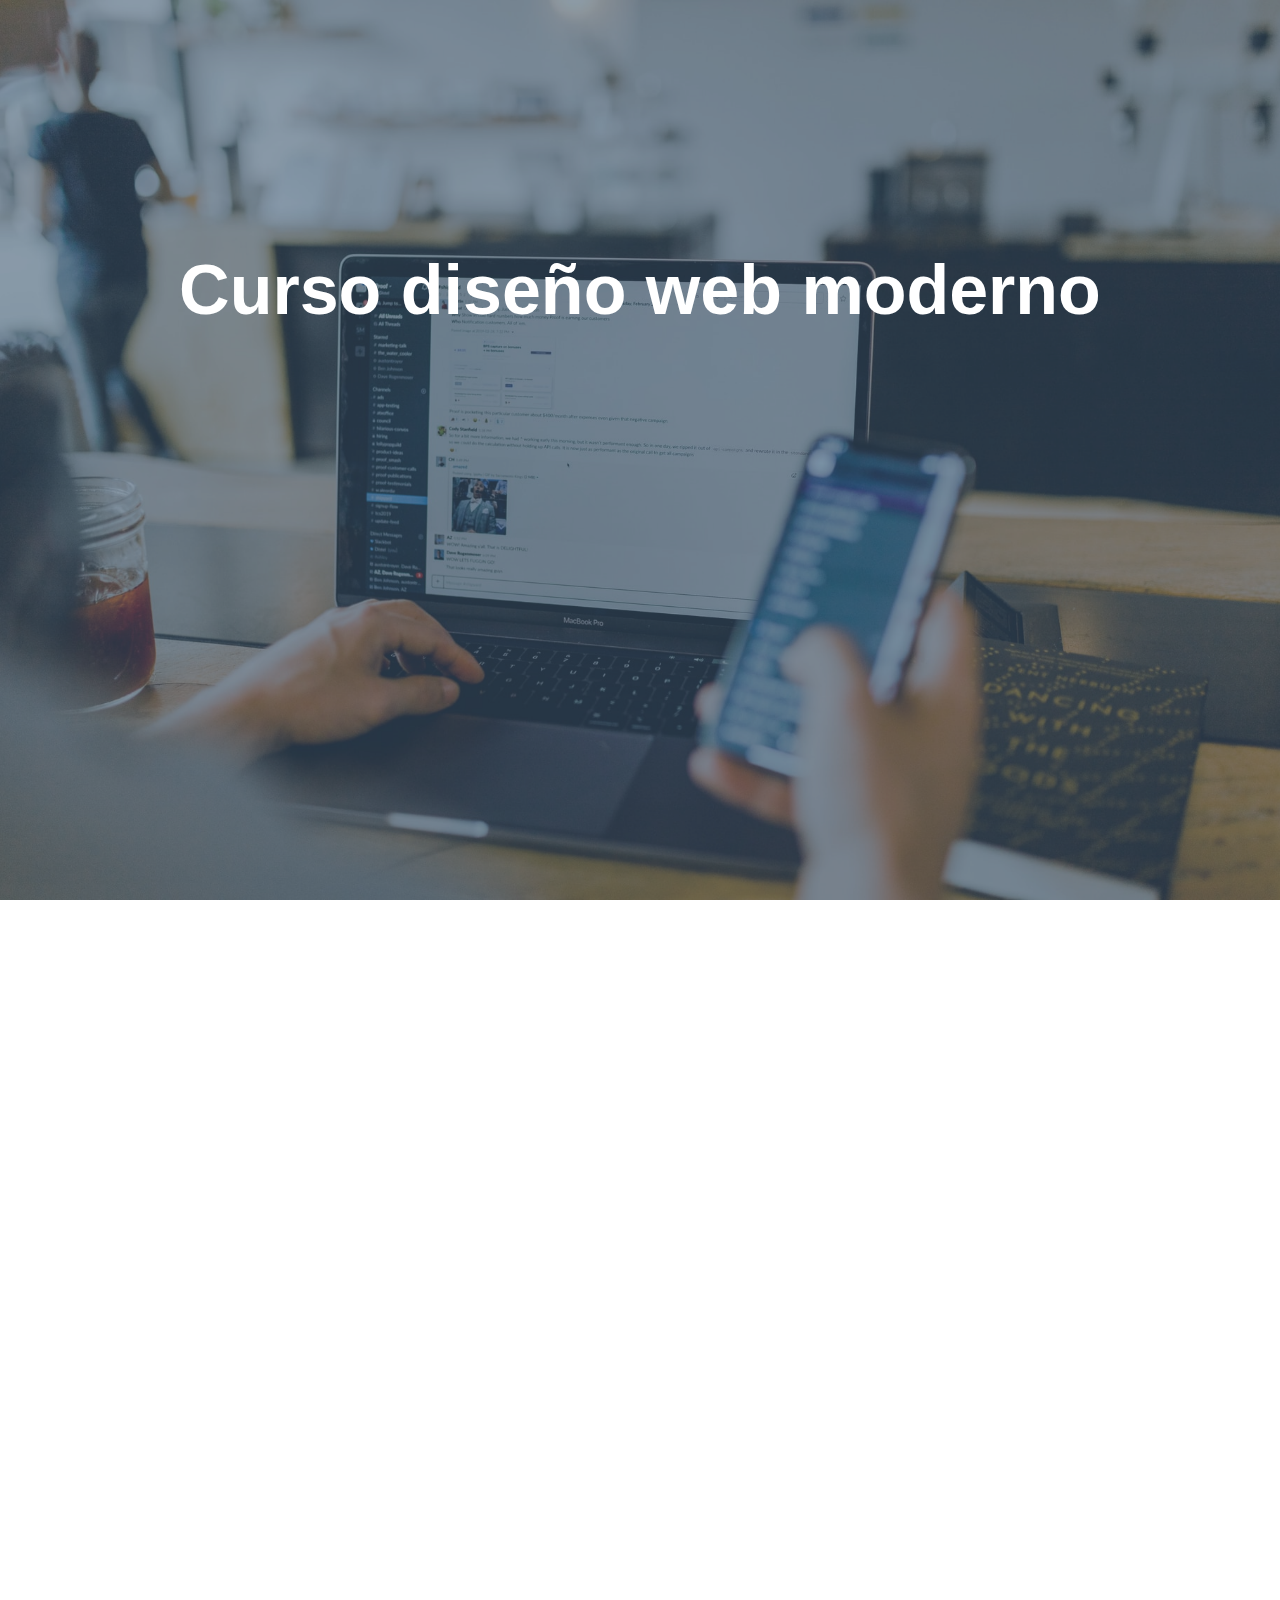
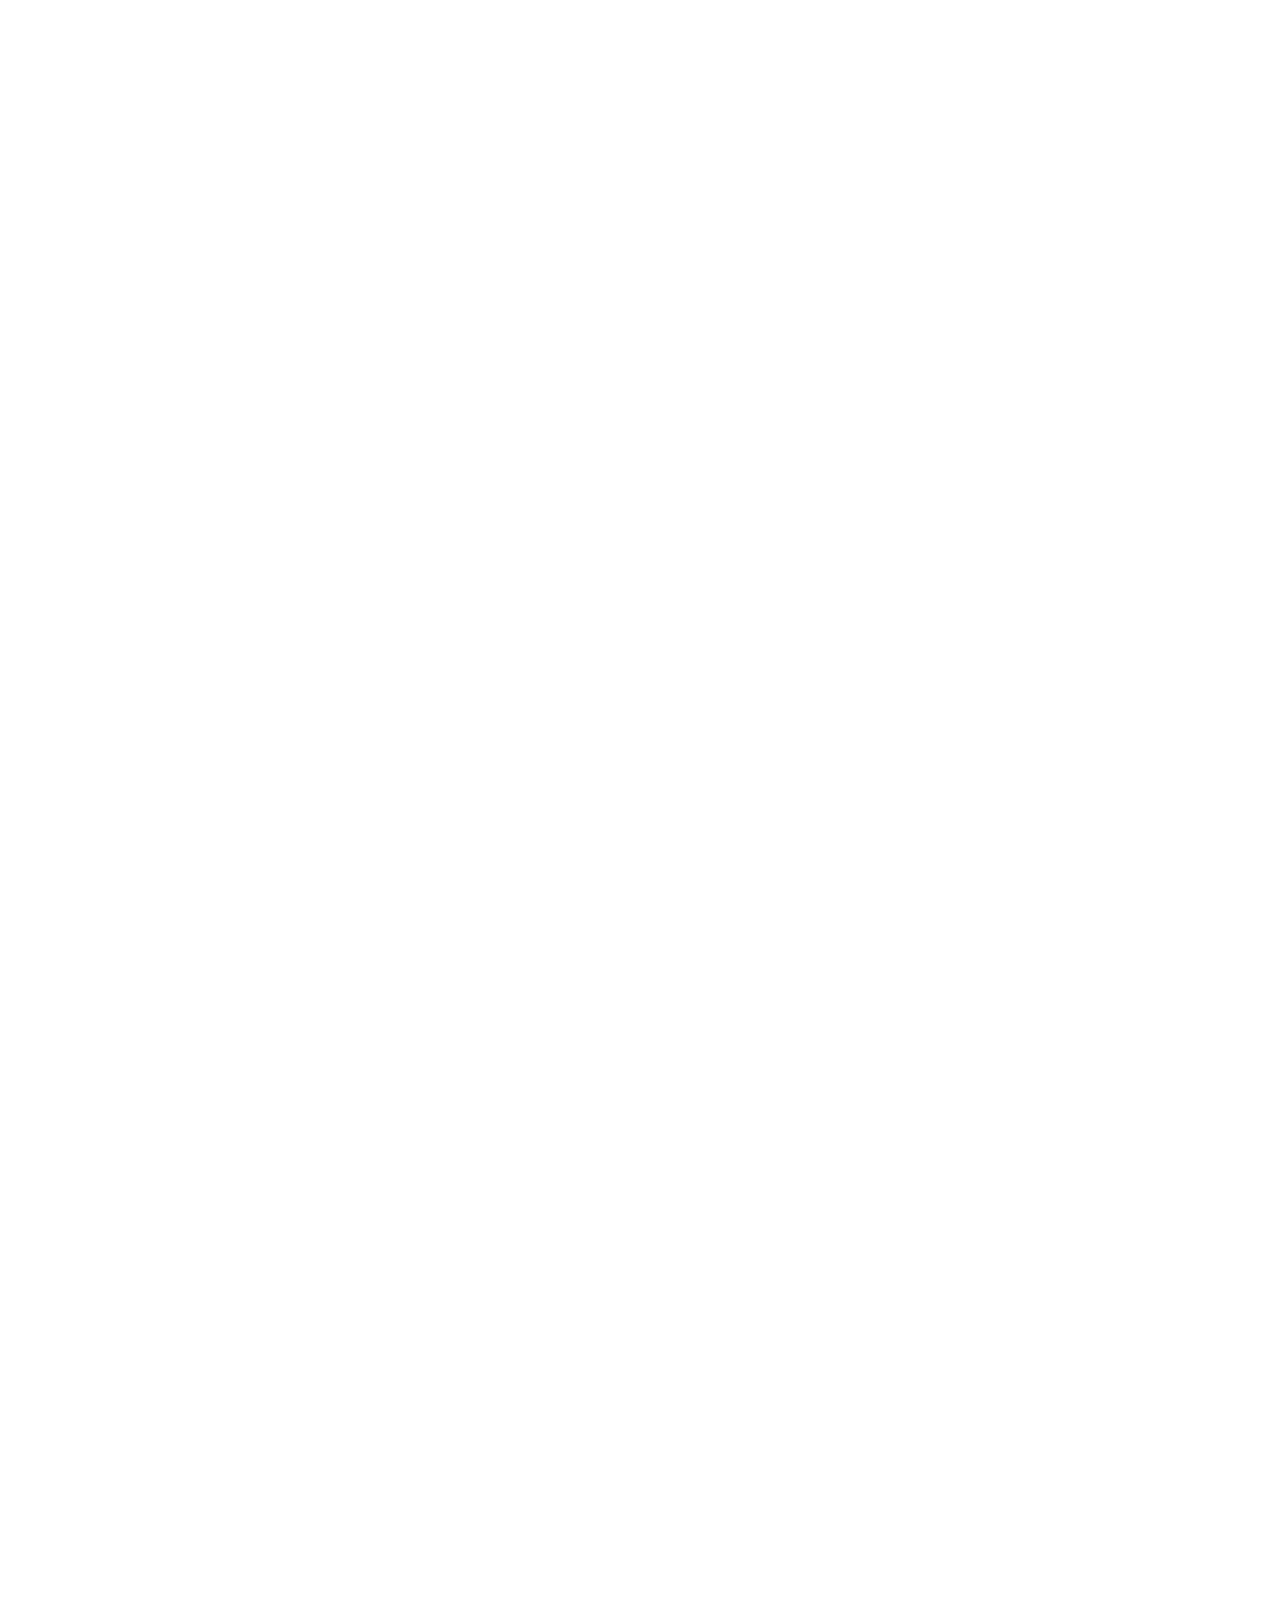
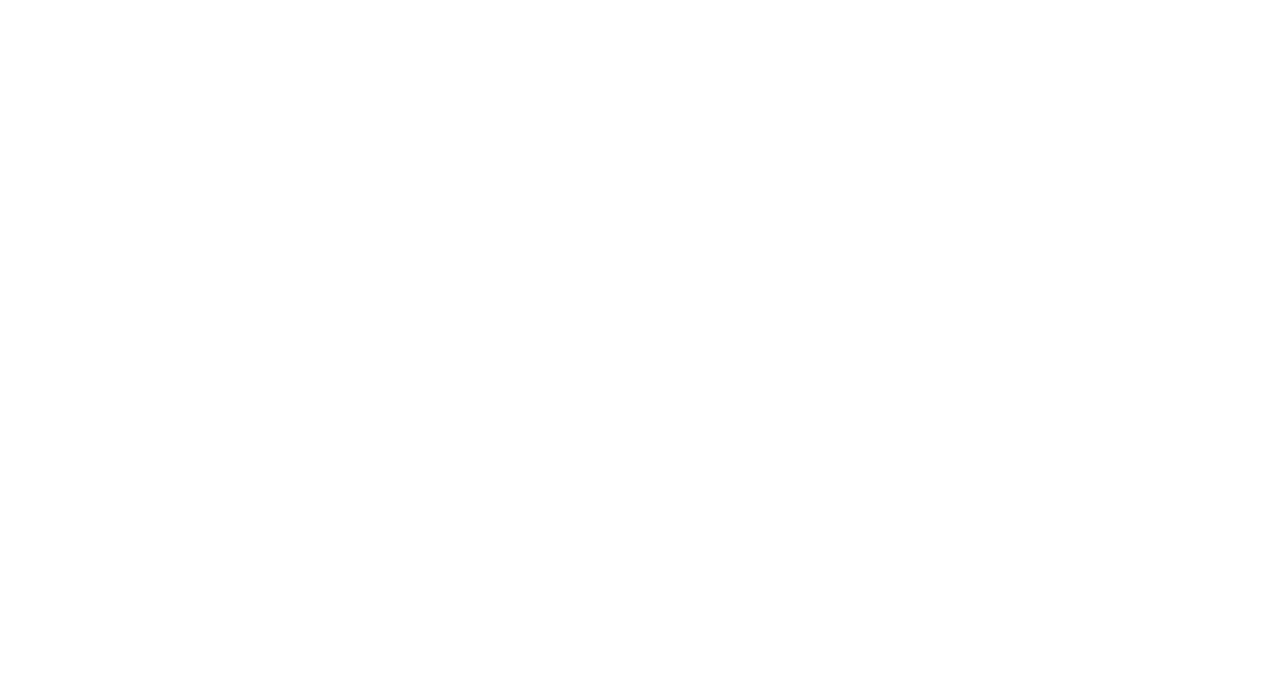
<file: Background/index.html>
<!DOCTYPE html>
<html lang="es">
<head>
    <meta charset="UTF-8">
    <meta name="viewport" content="width=device-width, initial-scale=1.0">
    <title>Background</title>
    <link rel="stylesheet" href="estilos.css">
</head>
<body>
    <!-- <div class="container">
        
    </div> -->


    <header class="atachment fixed">
        <h1 class="title">Curso diseño web moderno</h1>
    </header>

    <div class="space"></div>
</body>
</html>
</file>
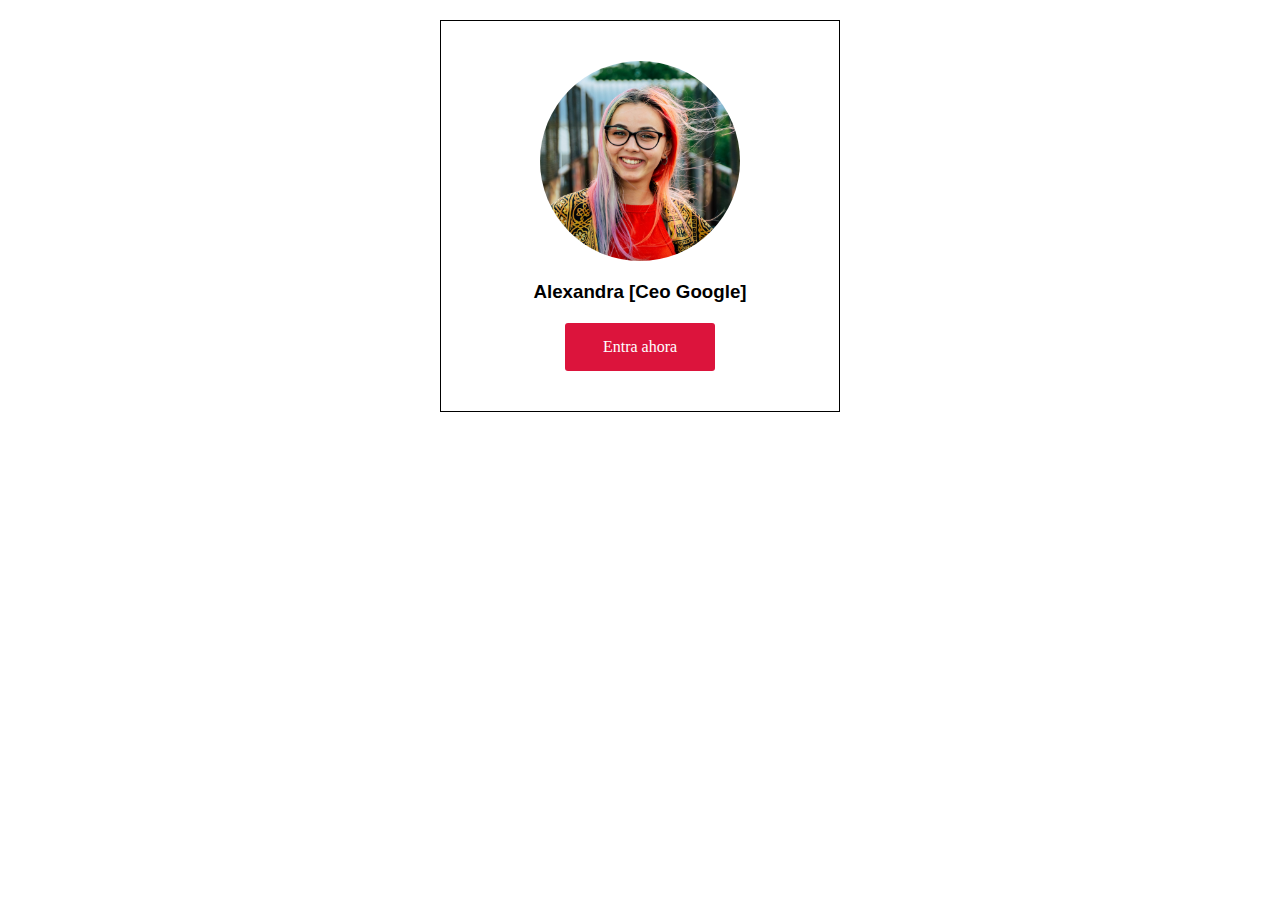
<file: Bordes/index.html>
<!DOCTYPE html>
<html lang="es">
<head>
    <meta charset="UTF-8">
    <meta name="viewport" content="width=device-width, initial-scale=1.0">
    <title>Bordes</title>
    <link rel="stylesheet" href="estilos.css">
</head>
<body>
    <!-- <div class="box"></div> -->
    <figure class="card">
        <img src="imagen.jpg" alt="woman" class="img">
        <h3 class="name">Alexandra [Ceo Google]</h3>
        <a href="#" class="cta">Entra ahora</a>
    </figure>
</body>
</html>
</file>
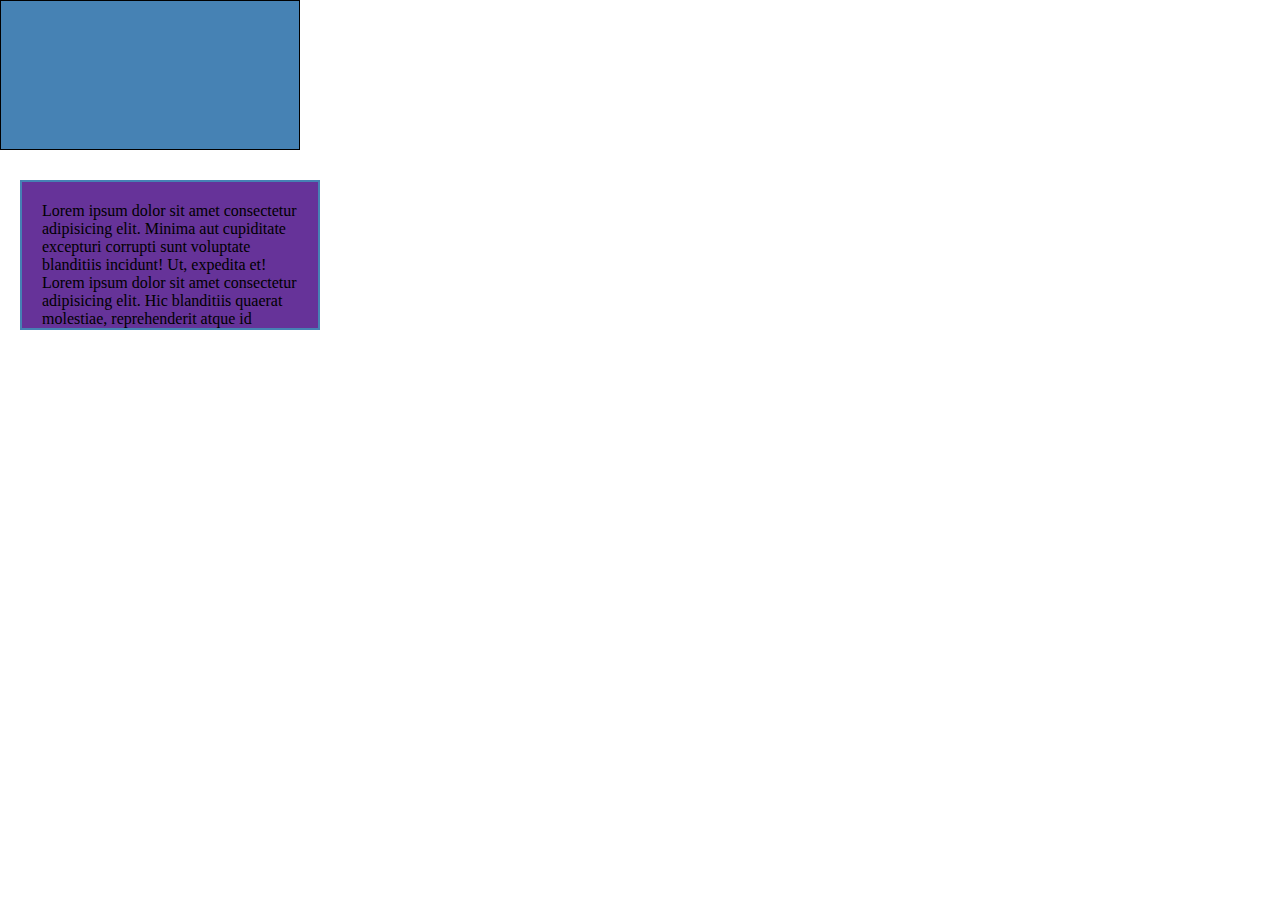
<file: Box Model/index.html>
<!DOCTYPE html>
<html lang="es">
<head>
    <meta charset="UTF-8">
    <meta name="viewport" content="width=device-width, initial-scale=1.0">
    <title>Boxmodel</title>
    <link rel="stylesheet" href="estilos.css">
</head>
<body>
    <div class="box box1"></div>
    <div class="box box2">Lorem ipsum dolor sit amet consectetur adipisicing elit. Minima aut cupiditate excepturi corrupti sunt voluptate blanditiis incidunt! Ut, expedita et! Lorem ipsum dolor sit amet consectetur adipisicing elit. Hic blanditiis quaerat molestiae, reprehenderit atque id molestias nemo nulla odit commodi, corporis sit aut itaque consequatur doloremque ducimus assumenda tempore accusamus.</div>
</body>
</html>
</file>
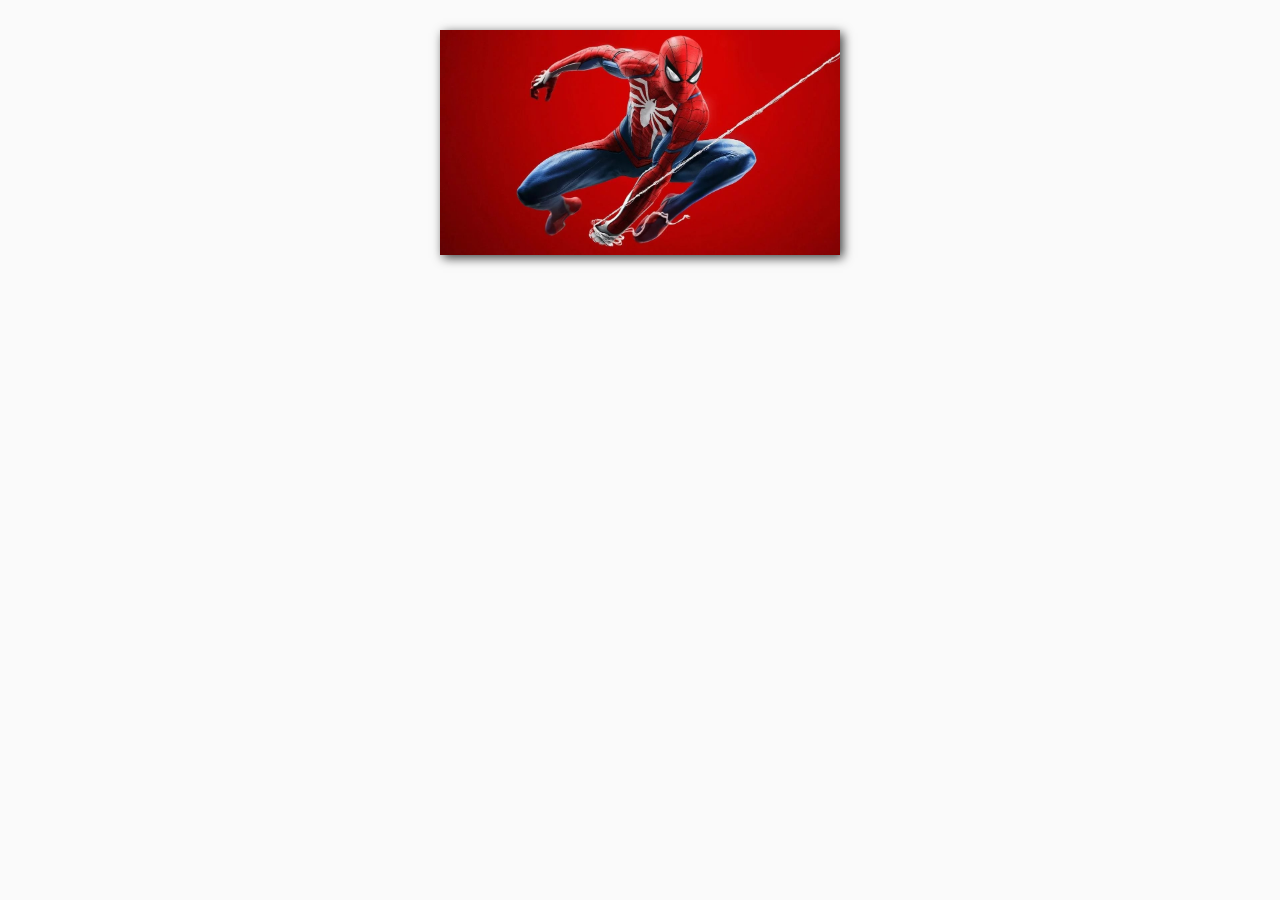
<file: Box-shadow/index.html>
<!DOCTYPE html>
<html lang="es">
<head>
    <meta charset="UTF-8">
    <meta name="viewport" content="width=device-width, initial-scale=1.0">
    <title>Box-Shadow</title>
    <link rel="stylesheet" href="estilos.css">
</head>
<body>
    <img src="spidy.jpg" class="img">
    <!-- <div class="box"></div> -->
</body>
</html>
</file>
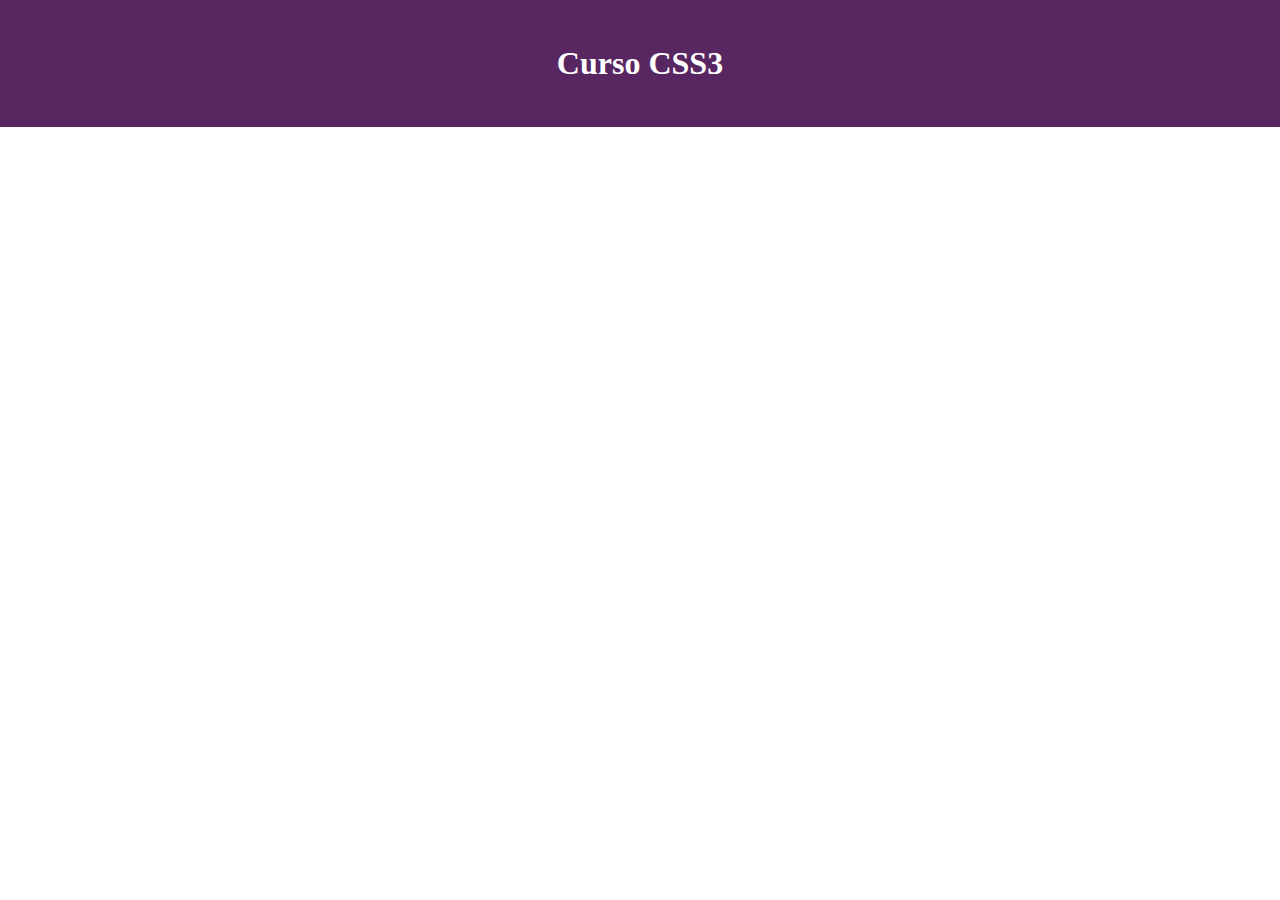
<file: Colores/index.html>
<!DOCTYPE html>
<html lang="es">
<head>
    <meta charset="UTF-8">
    <meta name="viewport" content="width=device-width, initial-scale=1.0">
    <title>Colores</title>
    <link rel="stylesheet" href="estilos.css">
</head>
<body>
    <header class="header">
        <h1 class="title">Curso CSS3</h1>
    </header>
</body>
</html>
</file>
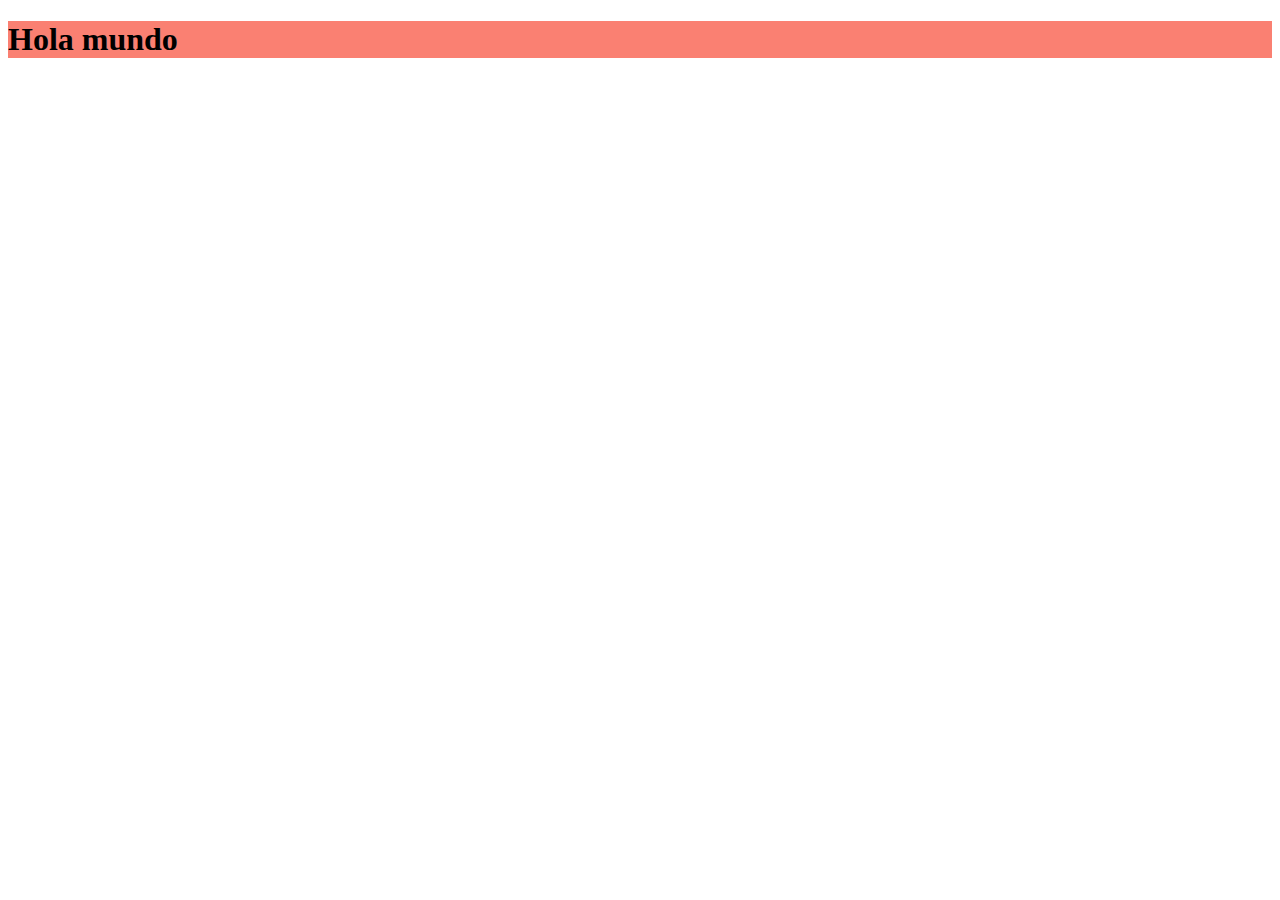
<file: Comentarios/index.html>
<!DOCTYPE html>
<html lang="es">
<head>
    <meta charset="UTF-8">
    <meta name="viewport" content="width=device-width, initial-scale=1.0">
    <title>Comentarios</title>
    <link rel="stylesheet" href="estilos.css">
</head>
<body>
    <header>
        <h1>Hola mundo</h1>
    </header>
</body>
</html>
</file>
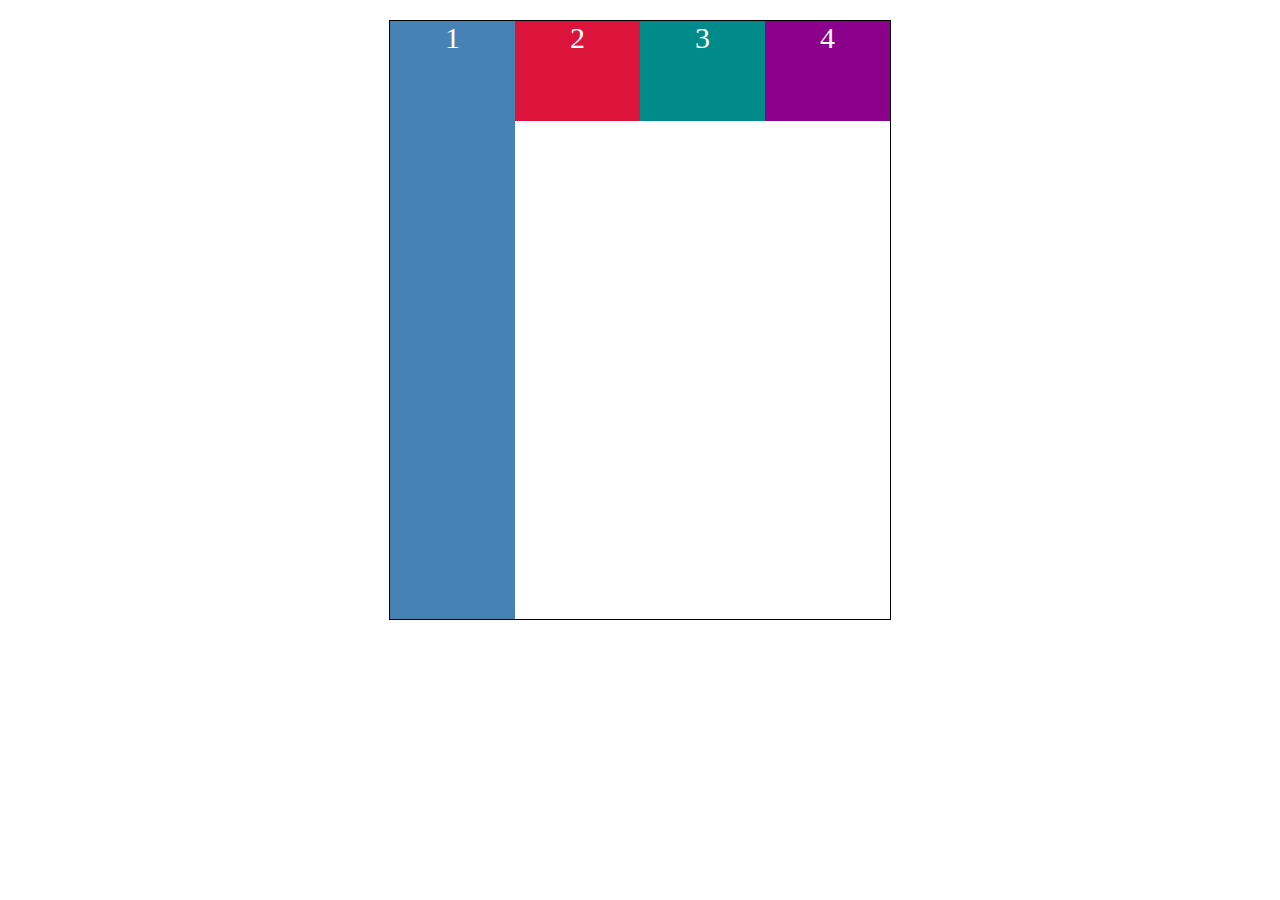
<file: Flexbox/index.html>
<!DOCTYPE html>
<html lang="es">
<head>
    <meta charset="UTF-8">
    <meta name="viewport" content="width=device-width, initial-scale=1.0">
    <title>Flexbox</title>
    <link rel="stylesheet" href="estilos.css">
</head>
<body>
    <div class="container">
        <div class="item item1"><span>1</span></div>
        <div class="item item2"><span>2</span></div>
        <div class="item item3"><span>3</span></div>
        <div class="item item4"><span>4</span></div>
    </div>
</body>
</html>
</file>
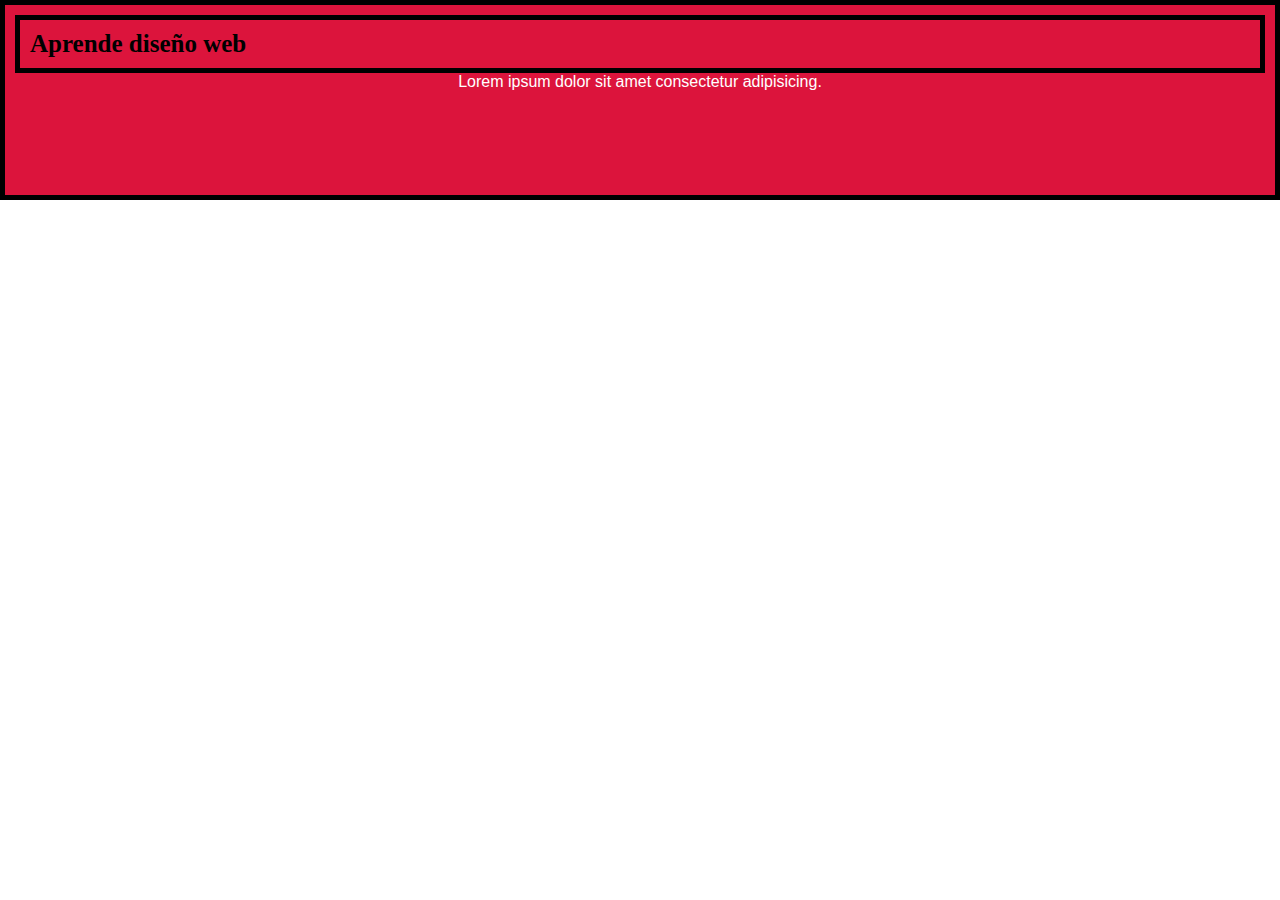
<file: Herencia, Cascada y Especificidad/index.html>
<!DOCTYPE html>
<html lang="es">
<head>
    <meta charset="UTF-8">
    <meta name="viewport" content="width=device-width, initial-scale=1.0">
    <title>Especificidad, Herencia y Cascada</title>
    <link rel="stylesheet" href="estilos.css">
</head>
<body>
    <!-- <nav>
        <h2>Hola</h2>
        <a href="#" class="enlaces">Enlace</a>
        <a href="#" class="enlaces">Enlace</a>
        <a href="#" class="enlaces block">Block</a>
        <a href="#" class="enlaces">Enlace</a>
    </nav> -->

    <header class="header">
        <h2 class="title" id="title">Aprende diseño web</h2>
        <p class="copy">Lorem ipsum dolor sit amet consectetur adipisicing.</p>
    </header>

    
</body>
</html>
</file>
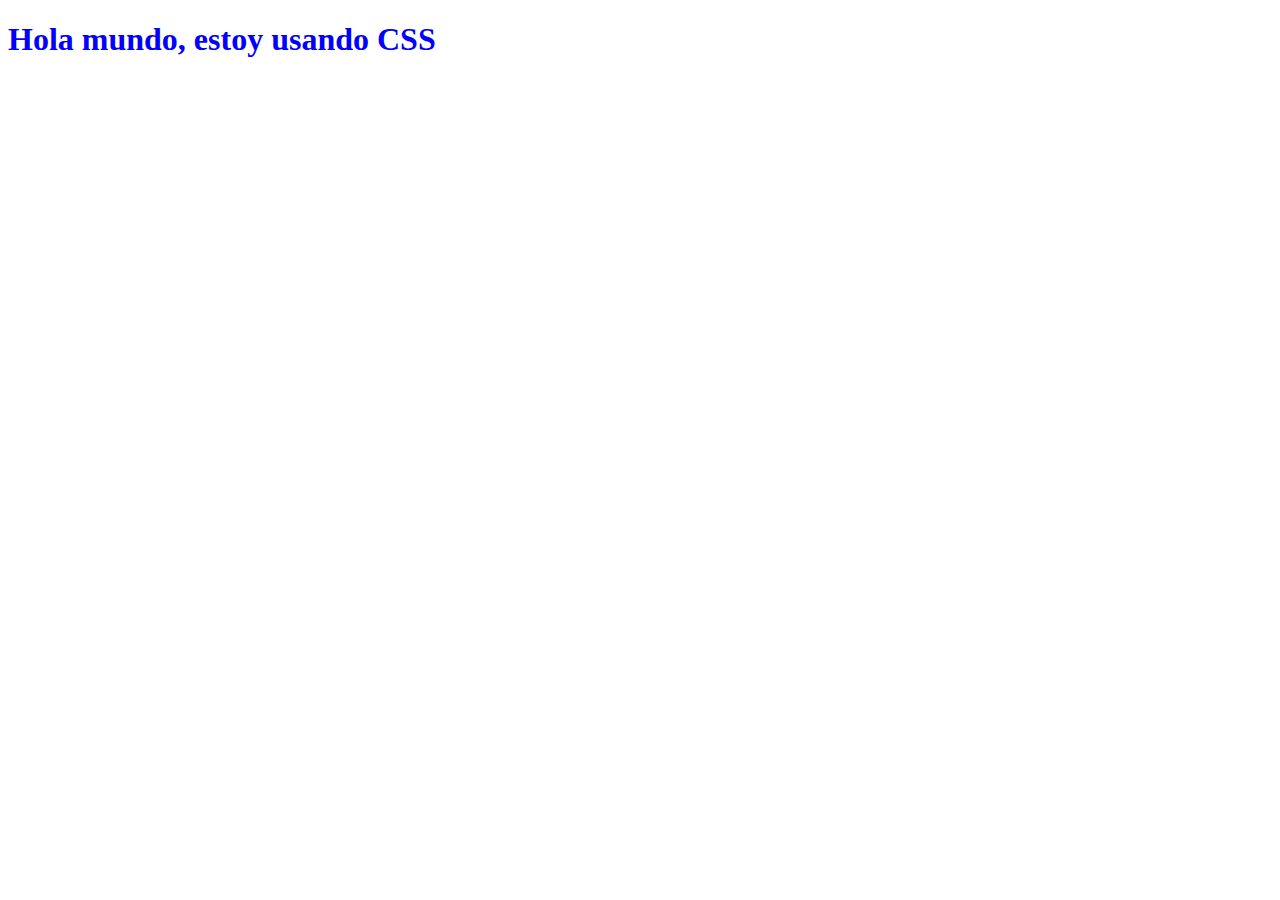
<file: Introduccion/index.html>
<!DOCTYPE html>
<html lang="es">
<head>
    <meta charset="UTF-8">
    <meta name="viewport" content="width=device-width, initial-scale=1.0">
    <title>Usando CSS</title>
    <link rel="stylesheet" href="css/estilos.css">
</head>
<body>
    <!-- <style>
        h1{
            color:green;
            color: red;
            color: blue;
        }
    </style> -->
    
    <h1>Hola mundo, estoy usando CSS</h1>
</body>
</html>
</file>
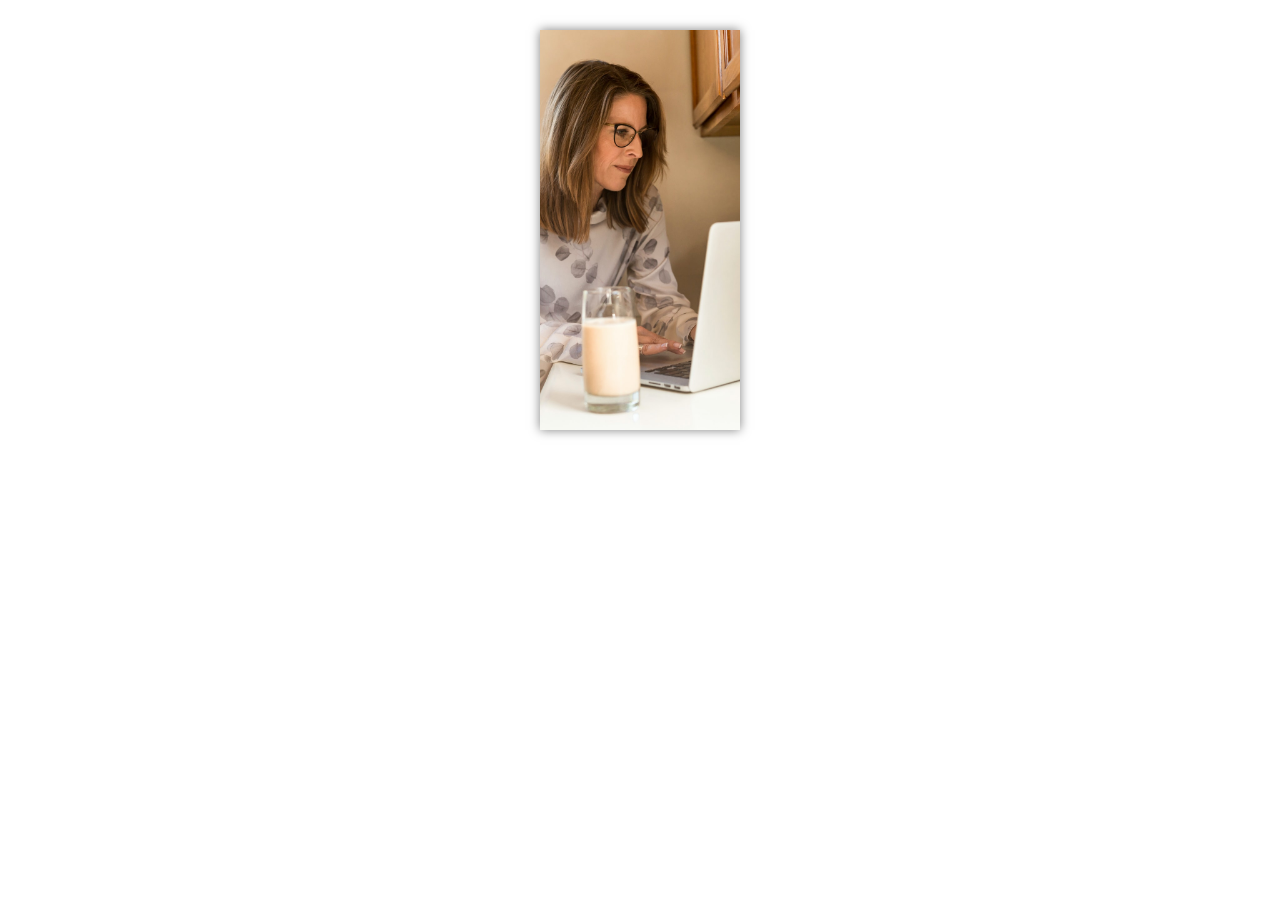
<file: Listas e Imagenes/index.html>
<!DOCTYPE html>
<html lang="es">
<head>
    <meta charset="UTF-8">
    <meta name="viewport" content="width=device-width, initial-scale=1.0">
    <title>Listas e imagenes</title>
    <link rel="stylesheet" href="estilos.css">
</head>
<body>
    <!-- <ul>
        <li class="lista ">Numero 1</li>
        <li class="lista ">Numero 2</li>
        <li class="lista ">Numero 3</li>

    </ul> -->
    <!-- <ol>
        <li class="lista">Numero 4</li>
        <li class="lista">Numero 4</li>
        <li class="lista">Numero 4</li>
    </ol> -->

    <figure>
        <img src="img/girl.jpg" class="img">
    </figure>

</body>
</html>
</file>
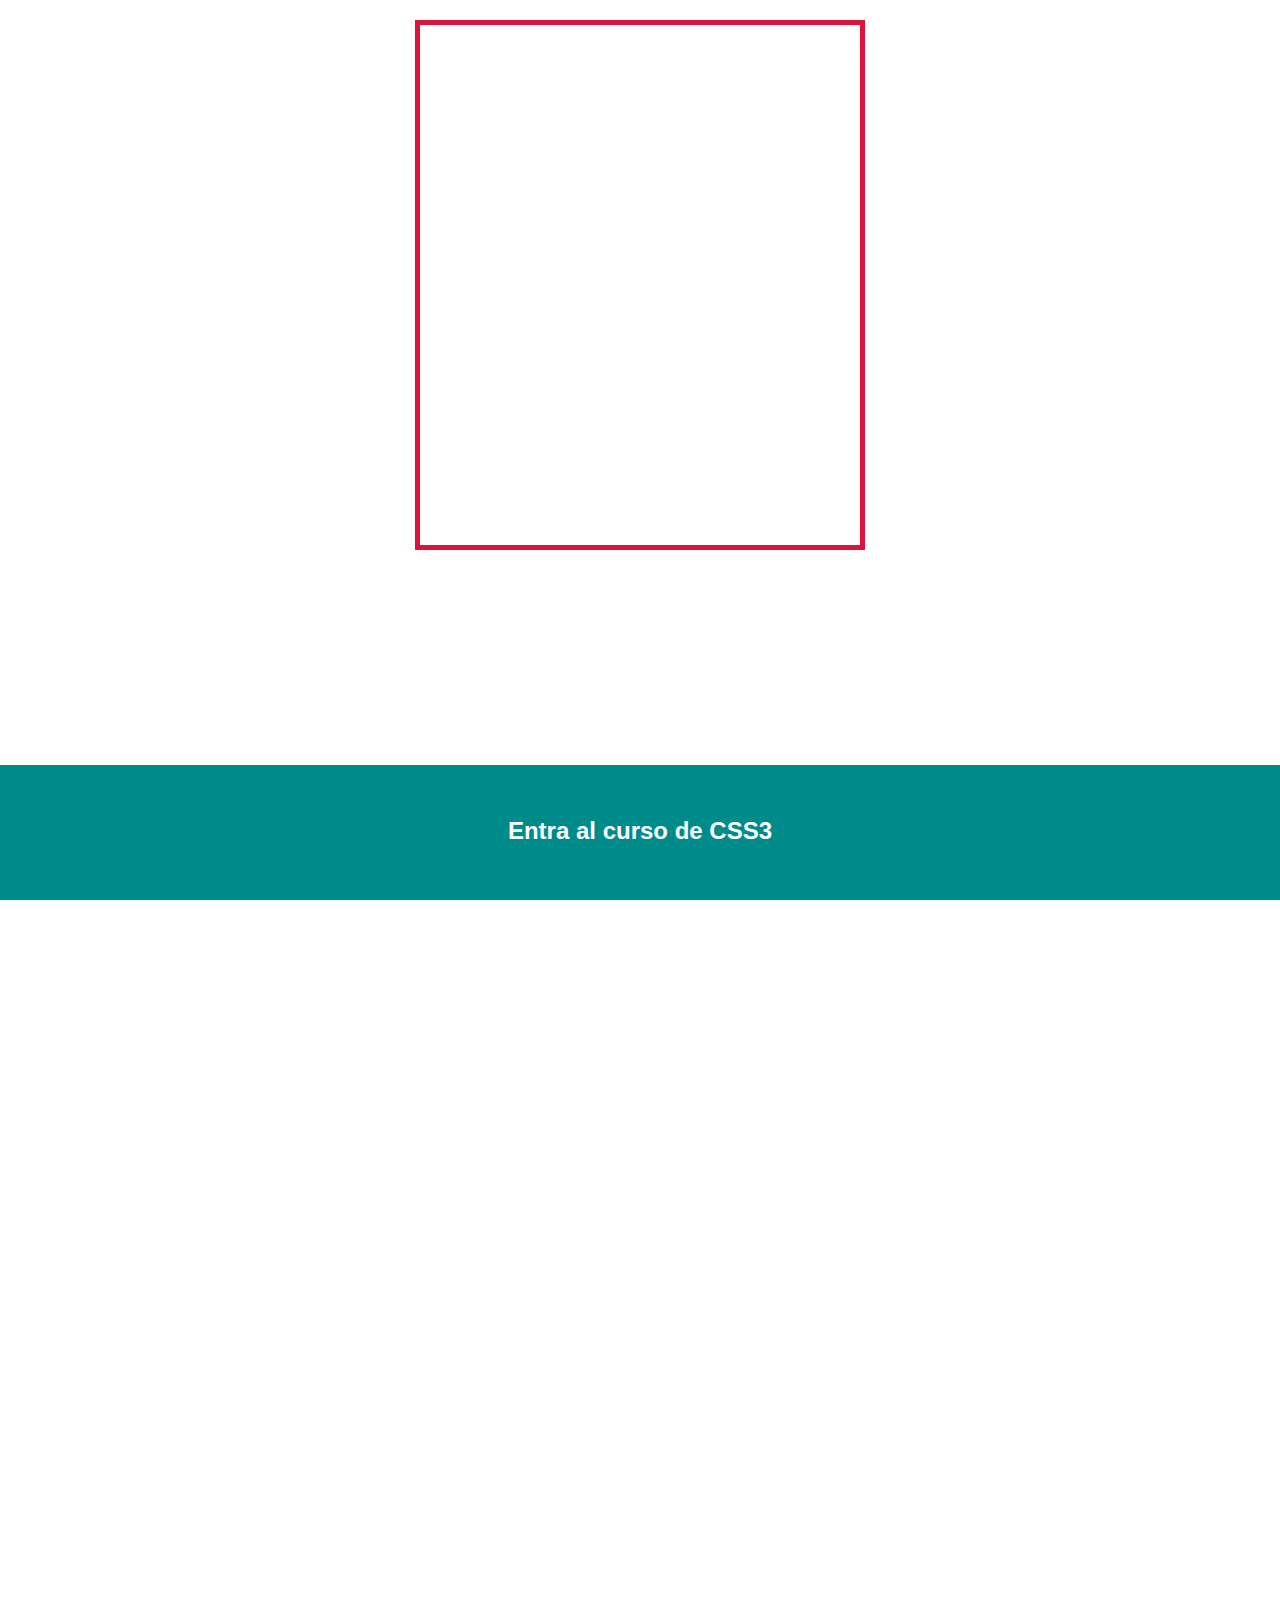
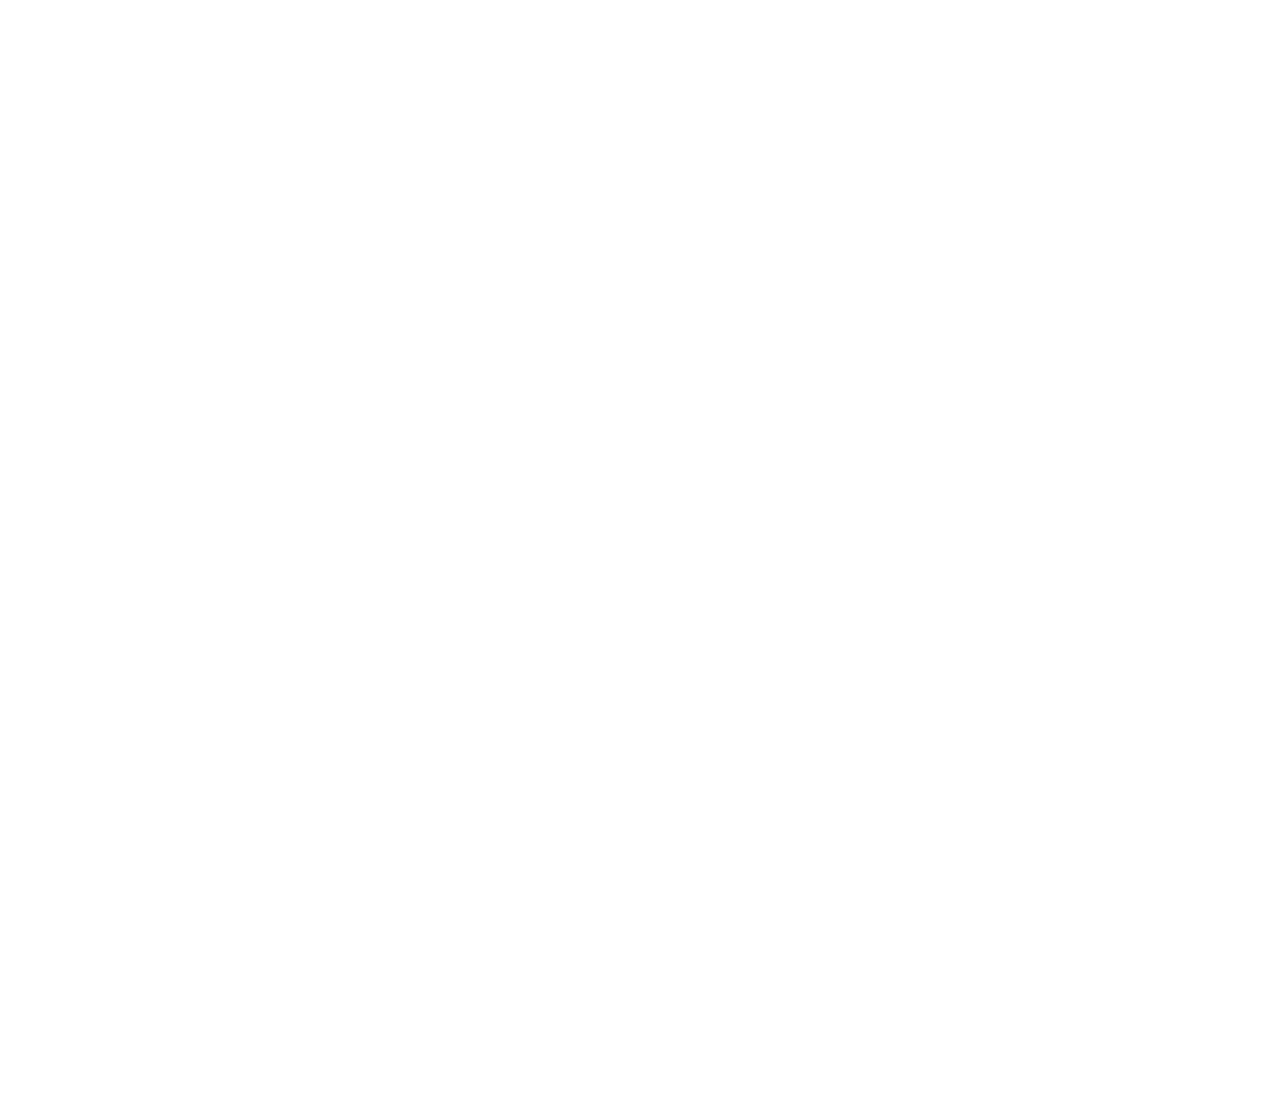
<file: Posicionamiento/index.html>
<!DOCTYPE html>
<html lang="es">
<head>
    <meta charset="UTF-8">
    <meta name="viewport" content="width=device-width, initial-scale=1.0">
    <title>Posicionamiento</title>
    <link rel="stylesheet" href="estilos.css">
</head>
<body>
    <div class="container">
        <!-- <div class="box static">Static</div> -->
        <div class="box fixed">
            <a href="#">Entra al curso de CSS3</a>
        </div>
        <!-- <div class="box relative">Relative</div> -->
        <!-- <div class="box absolute">Absolute</div> -->
    </div>
</body>
</html>
</file>
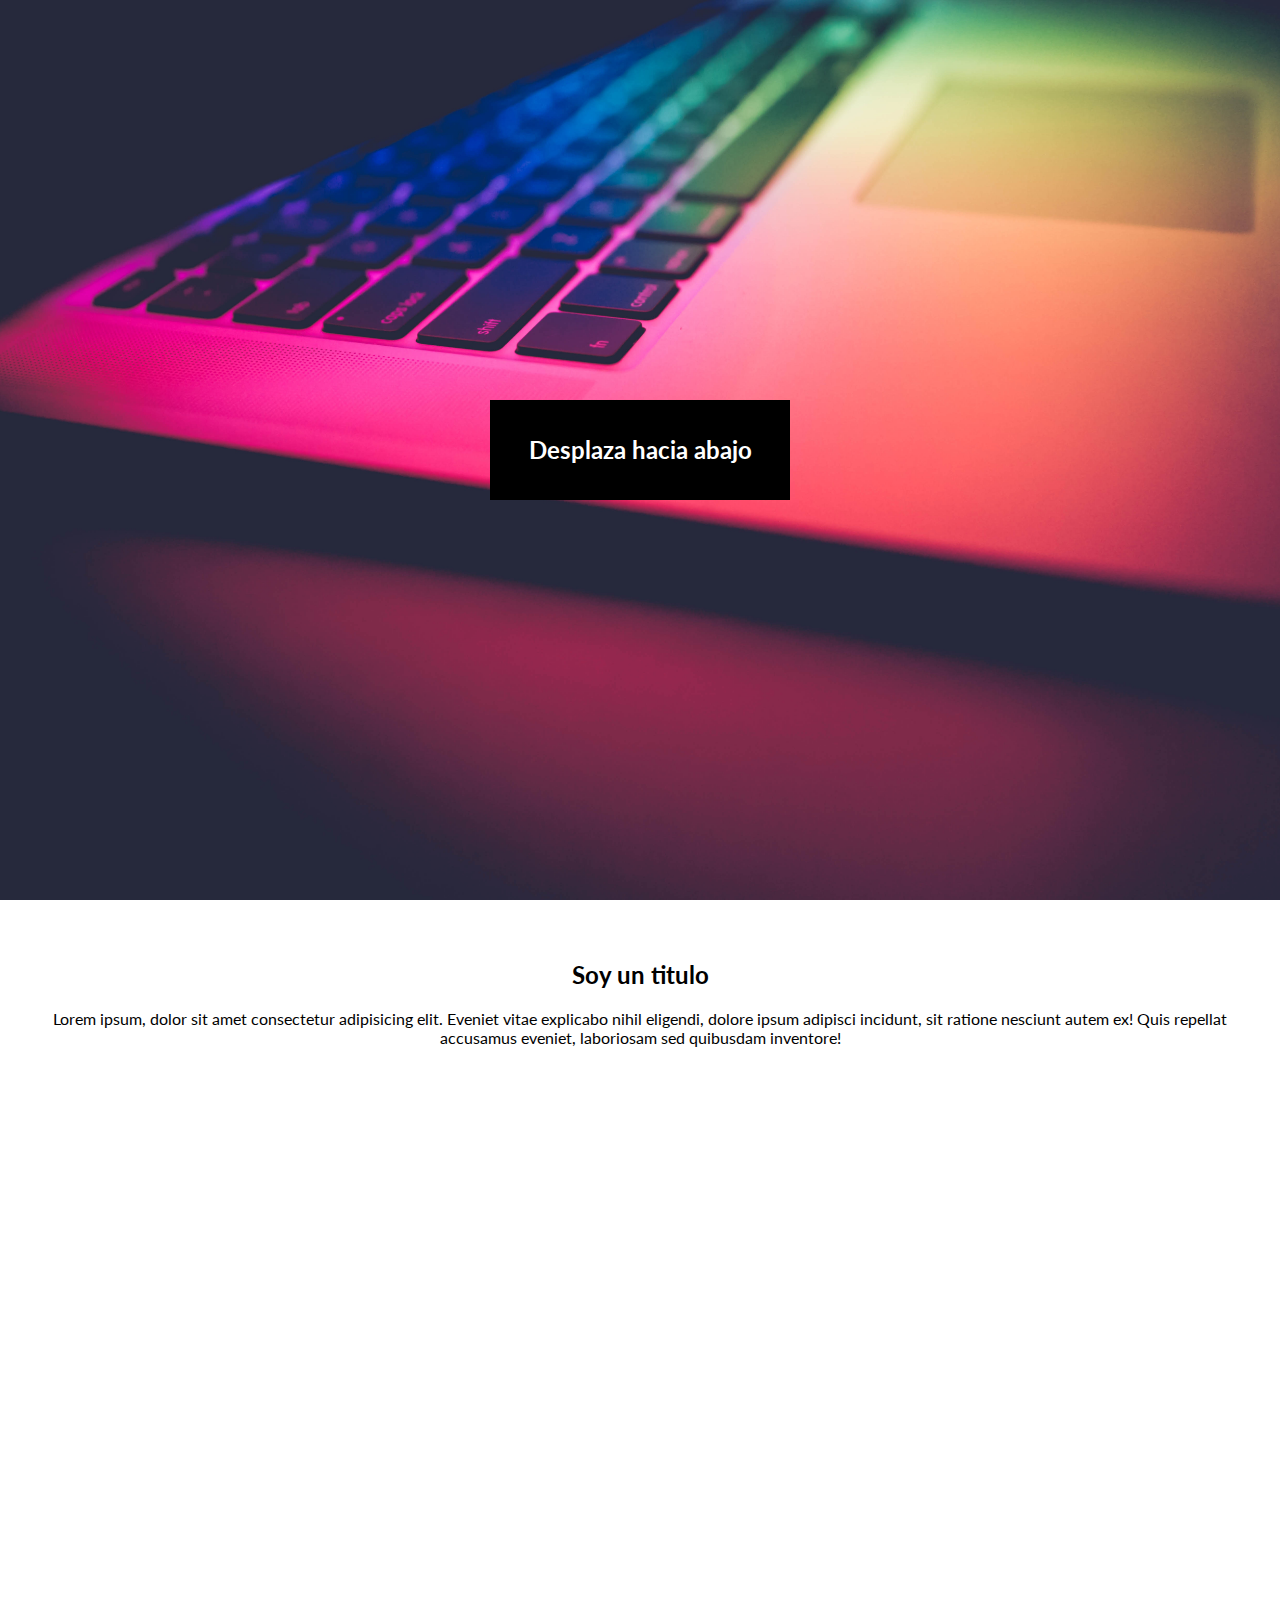
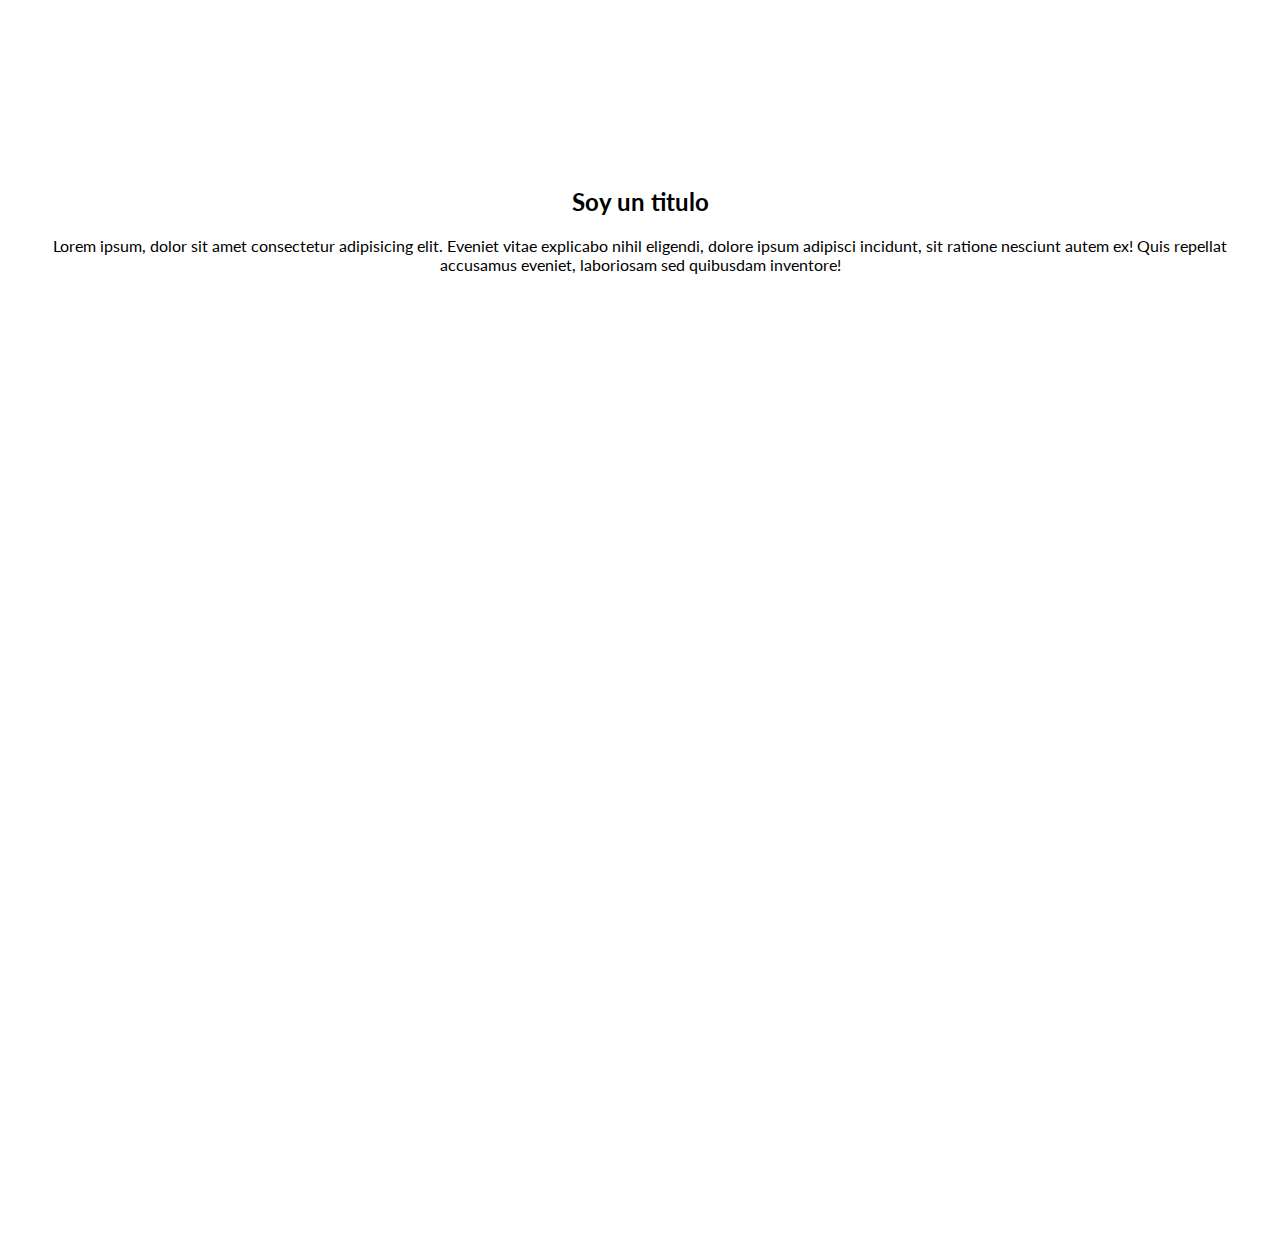
<file: Practica #1/index.html>
<!DOCTYPE html>
<html lang="es">
<head>
    <meta charset="UTF-8">
    <meta name="viewport" content="width=device-width, initial-scale=1.0">
    <title>Unidades de Medida</title>
    <link rel="stylesheet" href="estilos.css">
</head>
<body>
    <section class="background section1">
        <h2>Desplaza hacia abajo</h2>
    </section>

    <section class="text">
        <h2>Soy un titulo</h2>
        <p>Lorem ipsum, dolor sit amet consectetur adipisicing elit. Eveniet vitae explicabo nihil eligendi, dolore ipsum adipisci incidunt, sit ratione nesciunt autem ex! Quis repellat accusamus eveniet, laboriosam sed quibusdam inventore!</p>
    </section>

    <section class="background section2">
        <h3>Únete a nosotros</h3>
    </section>

    <section class="text">
        <h2>Soy un titulo</h2>
        <p>Lorem ipsum, dolor sit amet consectetur adipisicing elit. Eveniet vitae explicabo nihil eligendi, dolore ipsum adipisci incidunt, sit ratione nesciunt autem ex! Quis repellat accusamus eveniet, laboriosam sed quibusdam inventore!</p>
    </section>

    <section class="background section3">
        <h3>¿Te animas?</h3>
    </section>
</body>
</html>
</file>
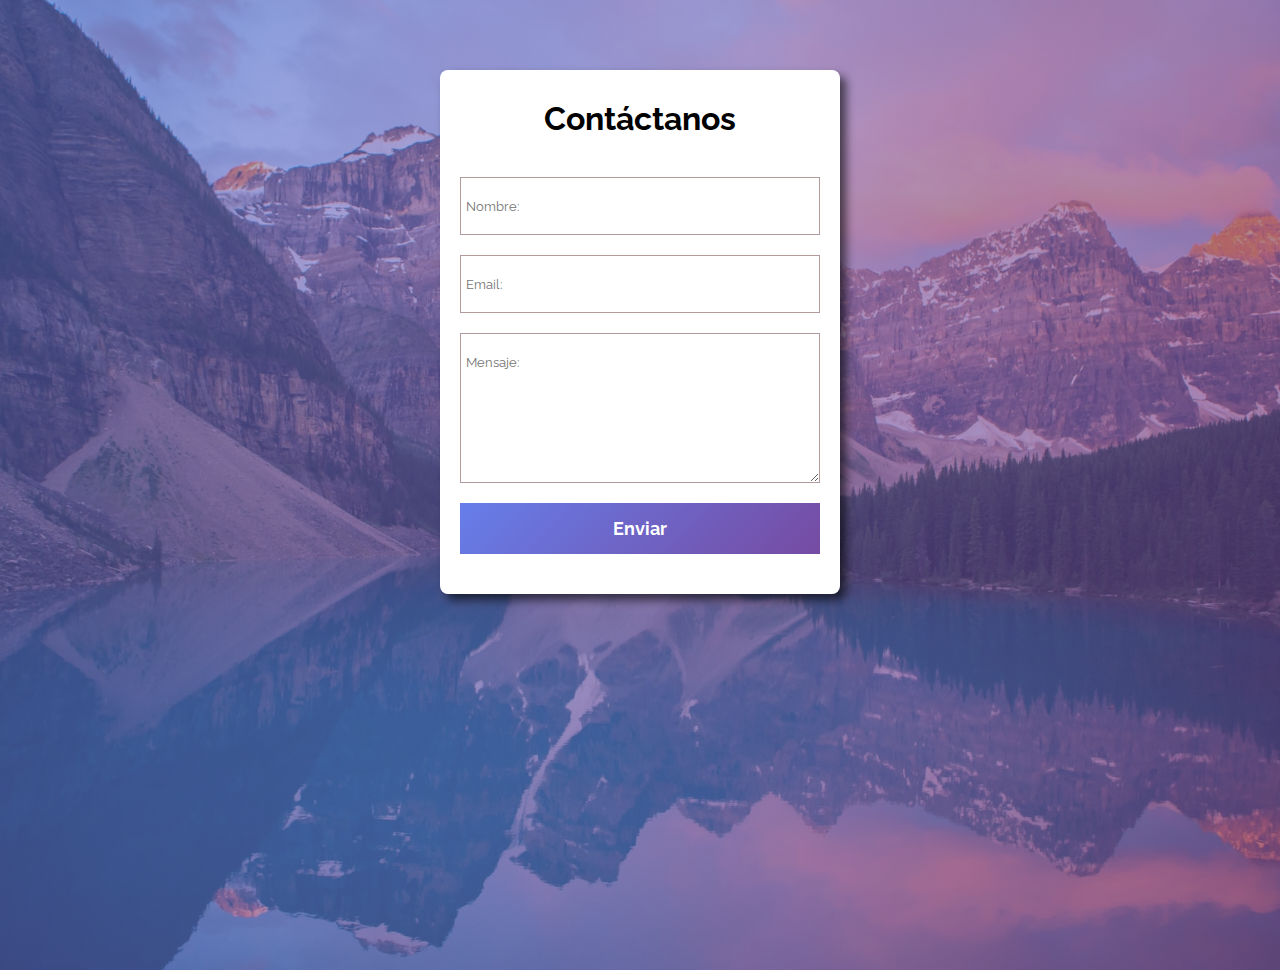
<file: Practica Variables/index.html>
<!DOCTYPE html>
<html lang="es">
<head>
    <meta charset="UTF-8">
    <meta name="viewport" content="width=device-width, initial-scale=1.0">
    <title>Formulario</title>
    <link rel="stylesheet" href="estilos.css">
</head>
<body>
    <form class="form">
        <h2 class="form__title">Contáctanos</h2>
        <input type="text" class="form__name input" placeholder="Nombre:">
        <input type="email" class="form__email input" placeholder="Email:">
        <textarea class="form__message input" placeholder="Mensaje:"></textarea>
        <input type="submit" value="Enviar" class="form__submit">
    </form>
</body>
</html>
</file>
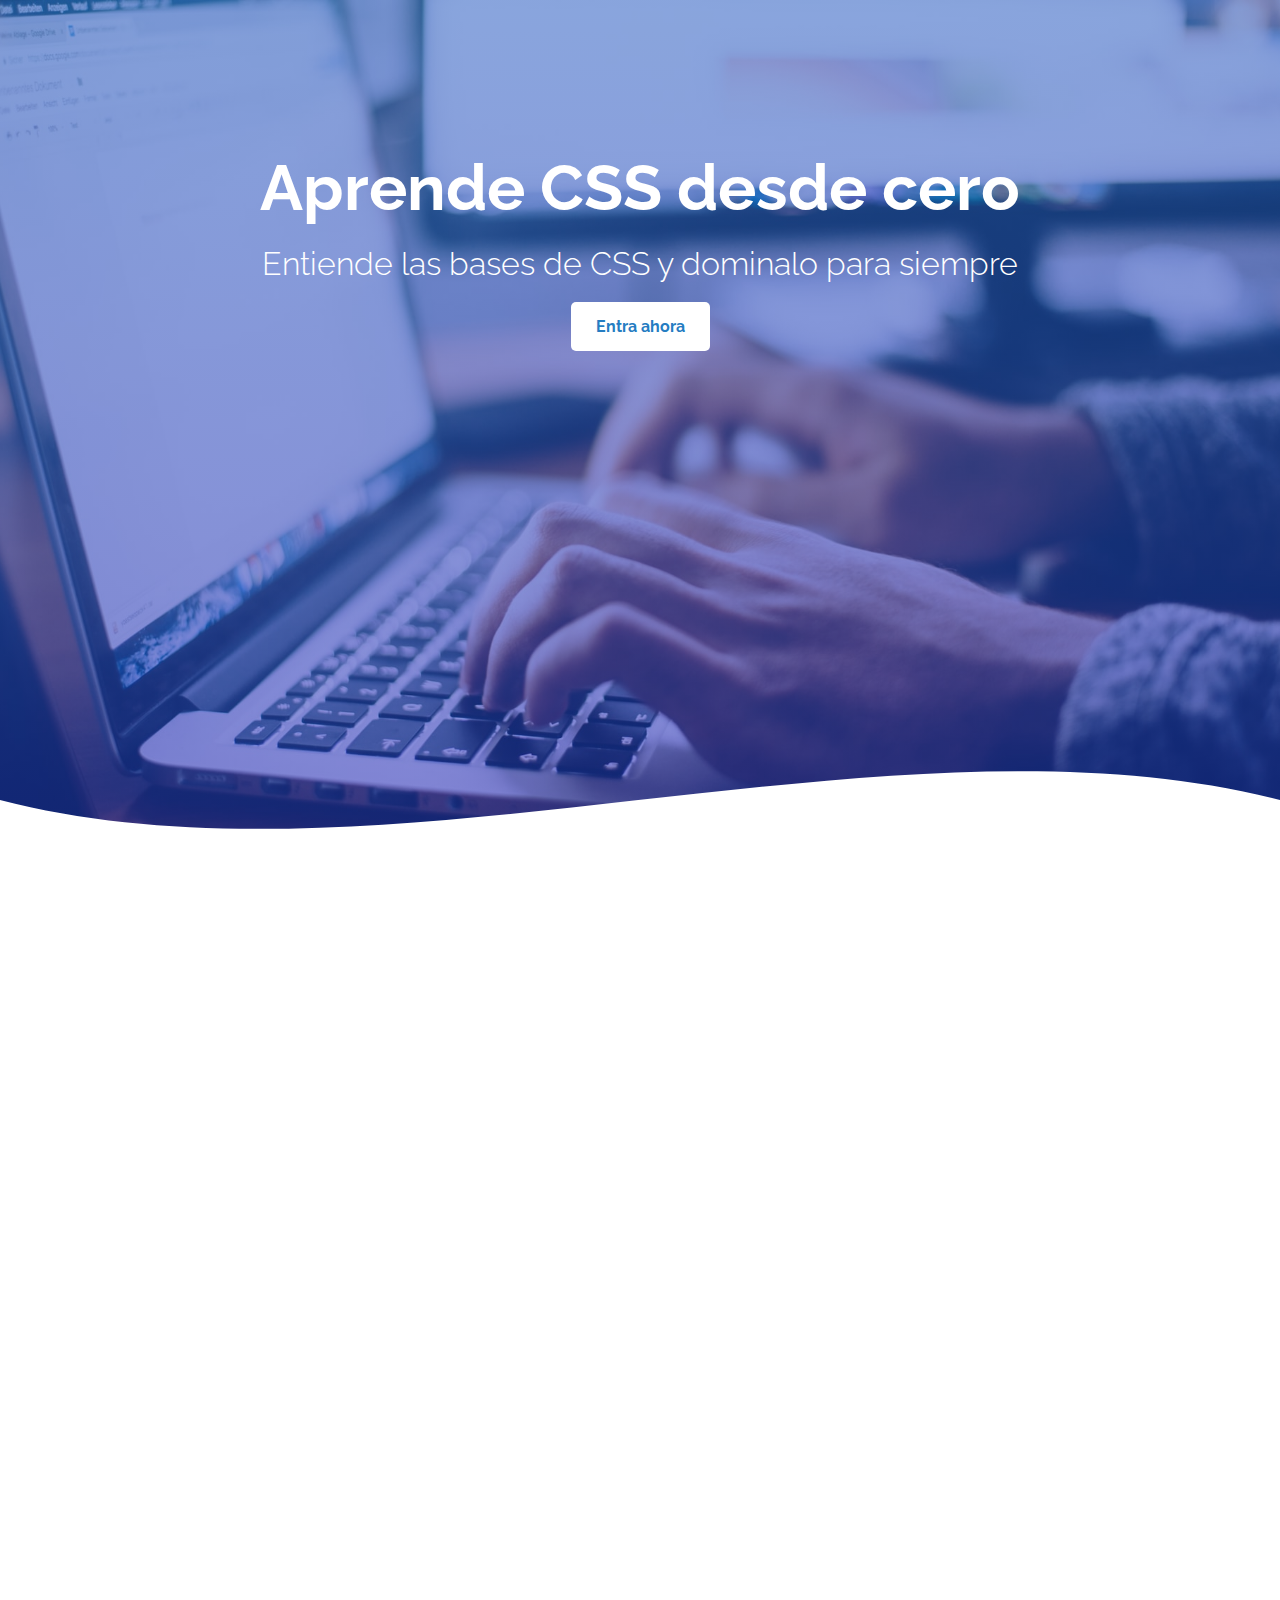
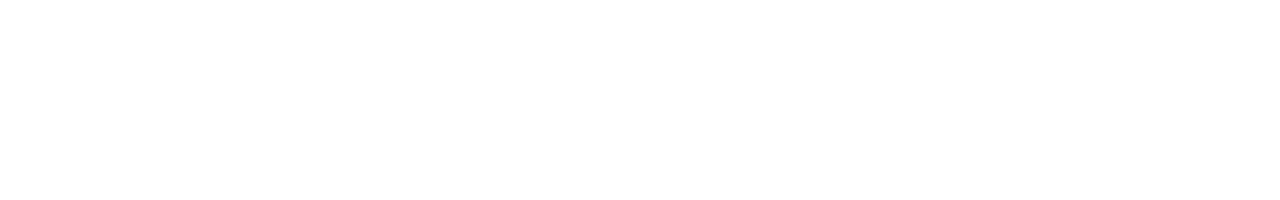
<file: Practicas Posicionamiento/index.html>
<!DOCTYPE html>
<html lang="es">
<head>
    <meta charset="UTF-8">
    <meta name="viewport" content="width=device-width, initial-scale=1.0">
    <title>Wave</title>
    <link rel="stylesheet" href="estilos.css">
</head>
<body>
    <header class="hero">
        <div class="container-text">
            <h1 class="hero__title">Aprende CSS desde cero</h1>
            <p class="hero__copy">Entiende las bases de CSS y dominalo para siempre</p>
            <a href="#" class="hero__cta">Entra ahora</a>
        </div>    

        <div class="hero__wave" style="height: 150px; overflow: hidden;" ><svg viewBox="0 0 500 150" preserveAspectRatio="none" style="height: 100%; width: 100%;"><path d="M0.00,49.98 C149.99,150.00 349.20,-49.98 500.00,49.98 L500.00,150.00 L0.00,150.00 Z" style="stroke: none; fill: #fff;"></path></svg></div>
    </header>
</body>
</html>
</file>
<file: Background/estilos.css>
*{
    margin: 0;
    padding: 0;
    box-sizing: border-box;
}


.container{
    width: 70%;
    height: 300px;
    margin: 30px auto;
    /* background: rgb(100,100,250); */
    background-color:rgb(100, 100, 250);
    background-image: url(img/spidy.png);
    background-repeat:no-repeat;
    background-position:top 10px right 50px;
    background-position: center;
    background-size: cover;
}

.atachment{
    width: 100%;
    height: 100vh;
    /* height: 400px; */
    padding: 0.1px;
    /* margin-top: 100px; */
    background-image: url('img/img-hero.png');
    background-repeat: no-repeat;
    background-position: center;
    background-size: cover;
}


.fixed{
    background-attachment: fixed;
}

.title{
    font-size: 70px;
    font-family: 'Arial';
    text-align: center;
    color: #fff;
    margin-top: 250px;
}

.space{
    height: 3000px;
}
</file>
<file: Bordes/estilos.css>
*{
    margin: 0;
    padding: 0;
    box-sizing: border-box;
}

.box{
    background: orangered;
    width: 200px;
    height: 200px;
    margin: 0 auto;
    margin-top: 40px;

    /* border: width style color; */
    /* border: 10px dashed brown; */
    
    

    /* border-width:top right bottom left;
    border-style:top right bottom left;
    border-color:top right bottom left; */

    /* border-top: 10px solid brown;
    border-right: 5px dashed white;
    border-bottom:8px double black;
    border-left:8px dotted steelblue ; */

    border-top-width: 20px;
    border-top-style: double;
    border-top-color: crimson;

    border-right-width: 30px;
    border-right-style: dashed;
    border-right-color: white;

    border-bottom-width: 25px;
    border-bottom-style: solid;
    border-bottom-color: steelblue;

    border-left-width: 15px;
    border-left-style: dotted;
    border-left-color: violet;
}

.card{
    width: 400px;
    margin: 20px auto;
    height: auto;
    padding: 20px 0;
    border: 1px solid black;
}

.img{
    display: block;
    width: 200px;
    height: 200px;
    object-fit: cover;
    margin: 20px auto;
    border-radius:50%;
    /* border-top-left-radius: 50px;
    border-top-right-radius:20px ;
    border-bottom-right-radius:30px ;
    border-bottom-left-radius:100px ; */
}

.name{
    text-align: center;
    font-family: Arial;
}

.cta{
    display: block;
    width: 150px;
    background: crimson;
    border-radius: 3px;
    padding: 15px 0;
    text-align: center;
    text-decoration: none;
    color: white;
    margin: 20px auto;
}
</file>
<file: Box Model/estilos.css>
*{
    margin: 0;
    padding:0;
    box-sizing: border-box;
}


.box{
    width: 300px;
    height:150px ;
}

.box1{
    background: steelblue;
    border: 1px solid black;
    /*
    margin-top: 50px;
    margin-bottom:30px;
    margin-right: 25px; 
    margin-left: 30px;
    */
    /* margin:top right bottom left; */

    /* margin: 50px 30px 25px 30px; */
    /* margin: 0 auto; */
    /* margin-bottom: 50px; */
   
}



.box2{
    padding: 20px;
    background: REBECCAPURPLE;
    /* color: white; */
    margin-top: 30px;
    margin-left: 20px;
    overflow: hidden;
    border: 2px solid steelblue;
}
</file>
<file: Box-shadow/estilos.css>
*{
    margin: 0;
    padding: 0;
    box-sizing: border-box;
}

body{
    background: #fafafa;
}

.img{
    display: block;
    width: 400px;
    margin: 30px auto;
    /* box-shadow: 8px 8px 12px rgba(6, 24, 129, 0.513); */
    box-shadow:3px 3px 10px rgba(0,0,0, .75);
}

.box{
    width: 100px;
    height: 100px;
    margin:30px;
    background: steelblue;
    /* box-shadow: h-offset v-offset blur spread color; */
    /* box-shadow:100px 100px 0 0 crimson,
                100px 0 darkblue,
                0 100px darkgoldenrod ; */
    box-shadow: 3px 2px 12px  crimson;
}
</file>
<file: Colores/estilos.css>
*{
    margin: 0;
    padding: 0;
    box-sizing: border-box;
}

.header{
    padding: 45px 0;
    color: #fff;
    background: rgba(78, 14, 138, 0.575);
    background: #1b95aad5;
    background: hsl(180, 40%, 20%);
    background:#582660;
}


.title{
    text-align: center;
}
</file>
<file: Comentarios/estilos.css>
/*
background le da un fondo al elemento
*/
header{
    background: salmon;
}
</file>
<file: Flexbox/estilos.css>
*{
    margin: 0;
    padding: 0;
    box-sizing: border-box;
}

.container{
    width: 502px;
    height: 600px;
    margin:20px  auto;
    border: 1px solid #000;
    display: flex;
    /* align-items: center; */
    justify-content: space-between;
    align-content:space-evenly;
}

.item{
    flex: 1 0 100px;
    height: 100px;
    text-align: center;
    color: #fff;
    font-size: 30px;
    flex-shrink: 1;
}


.item1{
    background: steelblue;
    height: auto;
    align-self: stretch;
}

.item2{
    background: crimson;
}

.item3{
    background: darkcyan;
}

.item4{
    background: darkmagenta;
}
</file>
<file: Herencia, Cascada y Especificidad/estilos.css>
*{
    margin: 0;
    padding: 0;
    box-sizing: border-box;
}

/* .enlaces{
    display: inline-block;
    text-decoration: none;
    background: crimson;
    color: white;
    padding: 30px 20px;
}
.block{
    display: none;
    opacity: 0;
} */


.header{
    height: 400px;
    background: crimson;
    color: white;
    border:5px solid #000;
    font-family: Arial;
    padding: 10px ;
    height: 300px;
    height: 200px;
    text-align: center;
}


/* 
1000 - inline css
100  - ID
10   -  Class Atributos 
1    - Elemento
*/

.title{
    font-size: 25px;
    border: inherit;
    padding: inherit;
    text-align: initial;
    color: initial;
    font-family: initial;
}
</file>
<file: Introduccion/css/estilos.css>
h1{
    color: blue;
}
</file>
<file: Listas e Imagenes/estilos.css>
*{
    margin: 0;
    box-sizing: border-box;
    padding: 0;
}

body{
    font-family: 'Arial';
}

/* ul,ol{
    padding: 0;
} */

ul{
    margin:30px 0 ;
    list-style-type:none;
    list-style-image: url(img/icono.png);
    list-style-position: inside;
}

ol{
    list-style-type: disc;
    list-style-position: inside;
}

.lista{
    font-size: 24px;
    background-color:darksalmon ;
    /* list-style: type image position; */
}

figure{
    width: 200px;
    height: 400px;
    background: crimson;
    margin: 30px auto;
    box-shadow: 0 0 10px rgba(0, 0, 0, .5);
}

.img{
    width: inherit;
    height: inherit;
    object-fit:cover ;
}
</file>
<file: Posicionamiento/estilos.css>
*{
    margin: 0;
    padding: 0;
    box-sizing: border-box;
}

body{
    font-family: 'Arial';
    height: 300vh;
}

.container{
    width: 450px;
    height: 530px;
    margin: 20px auto;
    border: 5px solid crimson;
    position: relative;
}

.box{
    background: steelblue;
    width: 100px;
    height: 100px;
    margin-top:20px;
    margin-left: 20px;
    text-align: center;
    color: #fff;
    font-weight: bold;
    line-height: 100px;
}

.static{
    position: static;

}

.relative{
    background: crimson;
    position: relative;
    /* z-index: 10; */
    /* bottom: 40px; */
    /* left: 10px; */
    /* top: ;
    left: ;
    right: ;
    bottom: ; */
}


.absolute{
    background: purple;
    position: absolute;
    top: 0;
    right: 0;
    margin: 0;
    /* top:30%; */
    /* left: 40px; */
    /* z-index: 10; */
}


.fixed{
    background: darkcyan;
    position: fixed;
    width: 100%;
    height: auto;
    padding: 1em 0;
    bottom: 0;
    right: 0;
    margin: 0;
}

.fixed a{
    color: #fff;
    text-decoration: none;
    font-size: 1.5rem;
}

.fixed a:hover{
    text-decoration: underline;
}
</file>
<file: Practica #1/estilos.css>
@import url('https://fonts.googleapis.com/css2?family=Lato:wght@300&display=swap');

*{
    margin: 0;
    padding: 0;
    box-sizing: border-box;
}

body{
    font-family: 'Lato', sans-serif;
}


.background{
    width: 100%;
    height: 100vh;
    background-size: cover;
    background-position: center;
    background-attachment: fixed;
}

.section1{
    background-image: url(img/hero.jpg);
    padding: 0.1px;
}

.section1 h2{
    background: #000;
    color: #fff;
    width: 300px;
    height: 100px;
    margin: 0 auto;
    text-align: center;
    line-height:100px;
    margin-top: calc(50vh - 50px);
}

.text{
    width: 100%;
    text-align: center;
    padding: 60px 30px;
}

.text p{
    padding: 20px 0;
}

.section2{
    height: 600px;
    background-image: url(img/fondo1.png);
    color: #fff;
    text-align: center;
    line-height: 600px;
}

.background h3{
    font-size: 4rem;
}

.section3{
    background-image: url(img/fondo2.png);
    color: #fff;
    text-align: center;
    line-height: 100vh;
}
</file>
<file: Practica Variables/estilos.css>
@import url('https://fonts.googleapis.com/css2?family=Raleway:wght@300;400;700&display=swap');

:root{
    --gradient: linear-gradient(135deg, #667eea 0%, #764ba2 100%);
    --gradient1: linear-gradient(135deg, #667eea86 0%, #764ba28e 100%);
    --url-img: url("img/bg.jpg");
    --box-shadow: 6px 6px 10px rgba(0,0,0,.6);
    --width: 100%;
    --radius: 8px;
}

*{
    margin: 0;
    padding: 0;
    box-sizing: border-box;
}

body{
    font-family: 'Raleway', sans-serif;
    min-height: 100vh;
    background-image: var(--gradient1), var(--url-img);
    background-size: cover;
    background-position: center;
}

.form{
    width: 400px;
    background: #fff;
    margin: 70px auto;
    padding: 30px 20px 40px ;
    text-align: center;
    border-radius: var(--radius);
    box-shadow: var(--box-shadow);
    overflow: hidden;
}

.input{
    width: var(--width);
    padding: 20px 5px;
    display: block;
    margin-bottom: 20px;
    border: 1px solid #b39b9b;
    outline: none;
}

.input, .form__submit{
    font-family: inherit;
}

.form__title{
    margin-bottom: 40px;
    font-size: 2rem;
}

.form__message{
    max-width: var(--width);
    min-width: var(--width);
    min-height: 150px;
    max-height: 150px;
}

.form__submit{
    display: block;
    width: var(--width);
    font-size: 18px;
    background-image: var(--gradient);
    padding: 15px 30px;
    border: none;
    color: #fff;
    font-weight: 700;
    cursor: pointer;
}

.form__submit:hover{
    background-image: var(--gradient1);
}

@media screen and (max-width:768px){
    body{
        padding: 60px 0;
        background-repeat: no-repeat;
    }

    .form{
        margin: 0 auto;
    }
}

@media screen and (max-width:425px){
    body{
        padding: 40px 0;
    }

    .form{
        width: 90%;
    }

    .form__title{
        font-size: 1.5rem;
    }

    .form__submit{
        font-size: 16px;
    }
}
</file>
<file: Practicas Posicionamiento/estilos.css>
@import url('https://fonts.googleapis.com/css2?family=Raleway:wght@300;400;700&display=swap');

*{
    margin:0;
    padding: 0;
    box-sizing: border-box;
}

body{
    font-family: 'Raleway', sans-serif;
    min-height: 200vh;
    /* background: crimson; */
}

.hero{
    height: 100vh;
    background-image: linear-gradient(180deg, #275dc288 0%, #1d20b681 100%), url("img/hero.jpg");
    background-position: center;
    background-size: cover;
    padding-top: .1px;
    position: relative;
}

.container-text{
    text-align: center;
    margin-top: 150px;
    color: #fff;
}

.hero__title{
    font-size: 4rem;
}

.hero__copy{
    font-size: 2rem;
    font-weight: 300;
    margin: 20px 0;
}

.hero__cta{
    display: inline-block;
    background: #fff;
    text-decoration: none;
    color: #257dc2;
    padding: 15px 25px;
    border-radius: 5px;
    font-weight: bold;
}

.hero__cta:hover{
    background: #257dc2;
    color: #fff;
}

.hero__wave{
    position: absolute;
    bottom: 0;
    left: 0;
    width: 100%;
}
</file>
